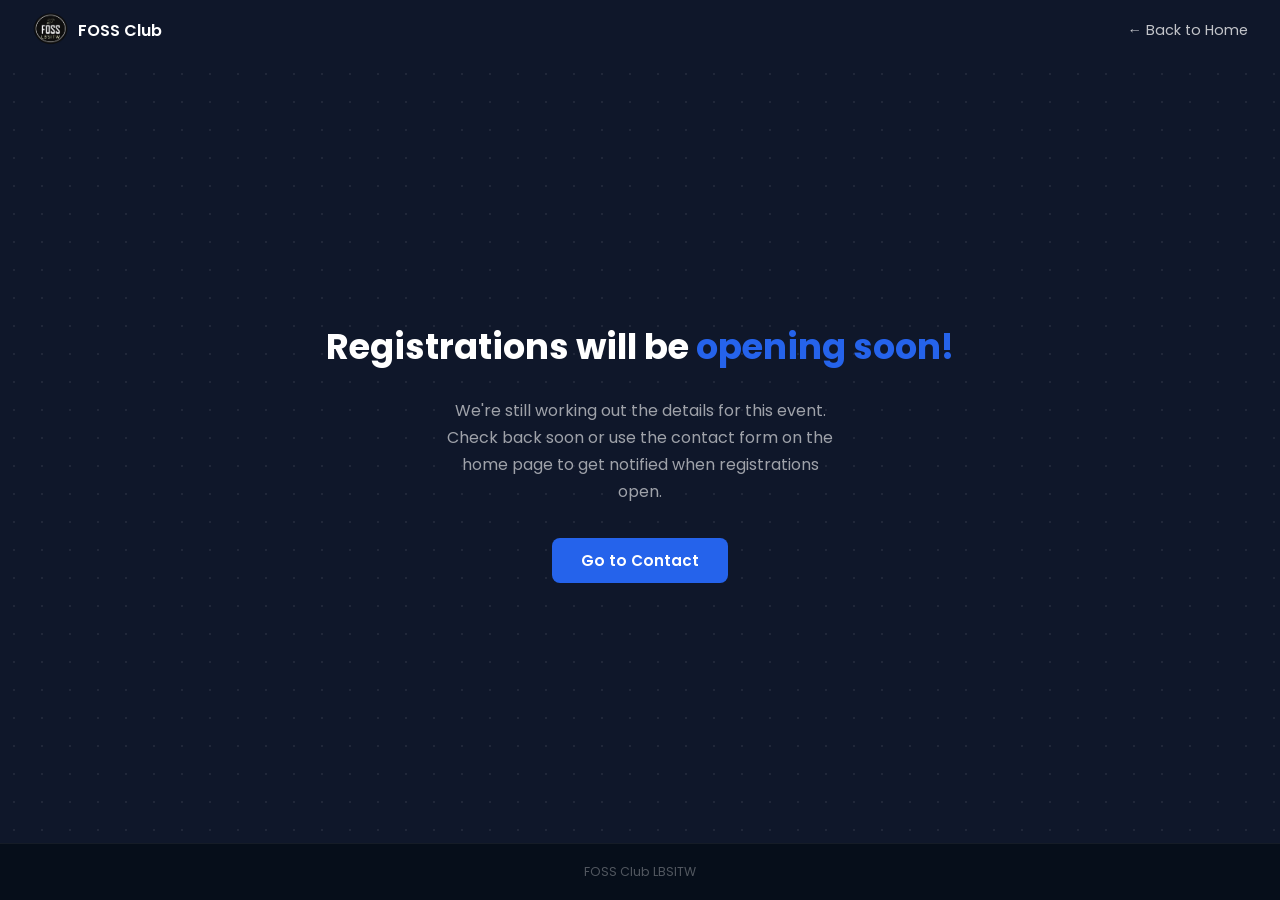
<file: register.html>
<!DOCTYPE html>
<html lang="en">
<head>
  <meta charset="UTF-8"/>
  <meta name="viewport" content="width=device-width, initial-scale=1.0"/>
  <title>Register — FOSS Club</title>
  <link rel="preconnect" href="https://fonts.googleapis.com">
  <link href="https://fonts.googleapis.com/css2?family=Poppins:wght@400;600;700&display=swap" rel="stylesheet">
  <style>
    * {
      box-sizing: border-box;
      margin: 0;
      padding: 0;
    }

    body {
      font-family: 'Poppins', sans-serif;
      background-color: #dbeafe;
      color: #0f172a;
      min-height: 100vh;
      display: flex;
      flex-direction: column;
    }

    nav {
      background-color: #0f172a;
      padding: 0 2rem;
      height: 60px;
      display: flex;
      align-items: center;
      justify-content: space-between;
    }

    .nav-brand {
      display: flex;
      align-items: center;
      gap: 10px;
      text-decoration: none;
    }

    nav img {
      width: 36px;
      height: 36px;
      border-radius: 50%;
      object-fit: cover;
    }

    .nav-brand span {
      color: #fff;
      font-weight: 600;
      font-size: 1rem;
    }

    nav a.back-btn {
      color: rgba(255,255,255,0.75);
      text-decoration: none;
      font-size: 0.9rem;
    }

    nav a.back-btn:hover {
      color: #fff;
    }

    main {
      flex: 1;
      display: flex;
      flex-direction: column;
      align-items: center;
      justify-content: center;
      text-align: center;
      padding: 3rem 1.5rem;
      background-color: #0f172a;
      background-image: radial-gradient(rgba(255,255,255,0.07) 1px, transparent 1px);
      background-size: 28px 28px;
      color: #fff;
    }

    h1 {
      font-size: 2.2rem;
      font-weight: 700;
      color: #fff;
      margin-bottom: 0.5rem;
    }

    h1 span {
      color: #2563eb;
    }

    p {
      color: rgba(255,255,255,0.6);
      font-size: 1rem;
      max-width: 400px;
      line-height: 1.7;
      margin-bottom: 2rem;
      margin-top: 1rem;
    }

    a.btn {
      background-color: #2563eb;
      color: white;
      padding: 0.7rem 1.8rem;
      border-radius: 8px;
      text-decoration: none;
      font-weight: 600;
      font-size: 0.95rem;
    }

    a.btn:hover {
      background-color: #1d4ed8;
    }

    footer {
      text-align: center;
      padding: 1.2rem;
      font-size: 0.78rem;
      color: rgba(255,255,255,0.3);
      background: #060e1a;
      border-top: 1px solid rgba(255,255,255,0.06);
    }
  </style>
</head>
<body>

  <nav>
    <a href="index.html" class="nav-brand">
      <img src="foss-logo.png" alt="FOSS Club Logo" />
      <span>FOSS Club</span>
    </a>
    <a href="index.html" class="back-btn">← Back to Home</a>
  </nav>

  <main>
    <h1>Registrations will be <span>opening soon!</span></h1>
    <p>We're still working out the details for this event. Check back soon or use the contact form on the home page to get notified when registrations open.</p>
    <a href="index.html#contact" class="btn">Go to Contact</a>
  </main>

  <footer>FOSS Club LBSITW</footer>

</body>
</html>
</file>
